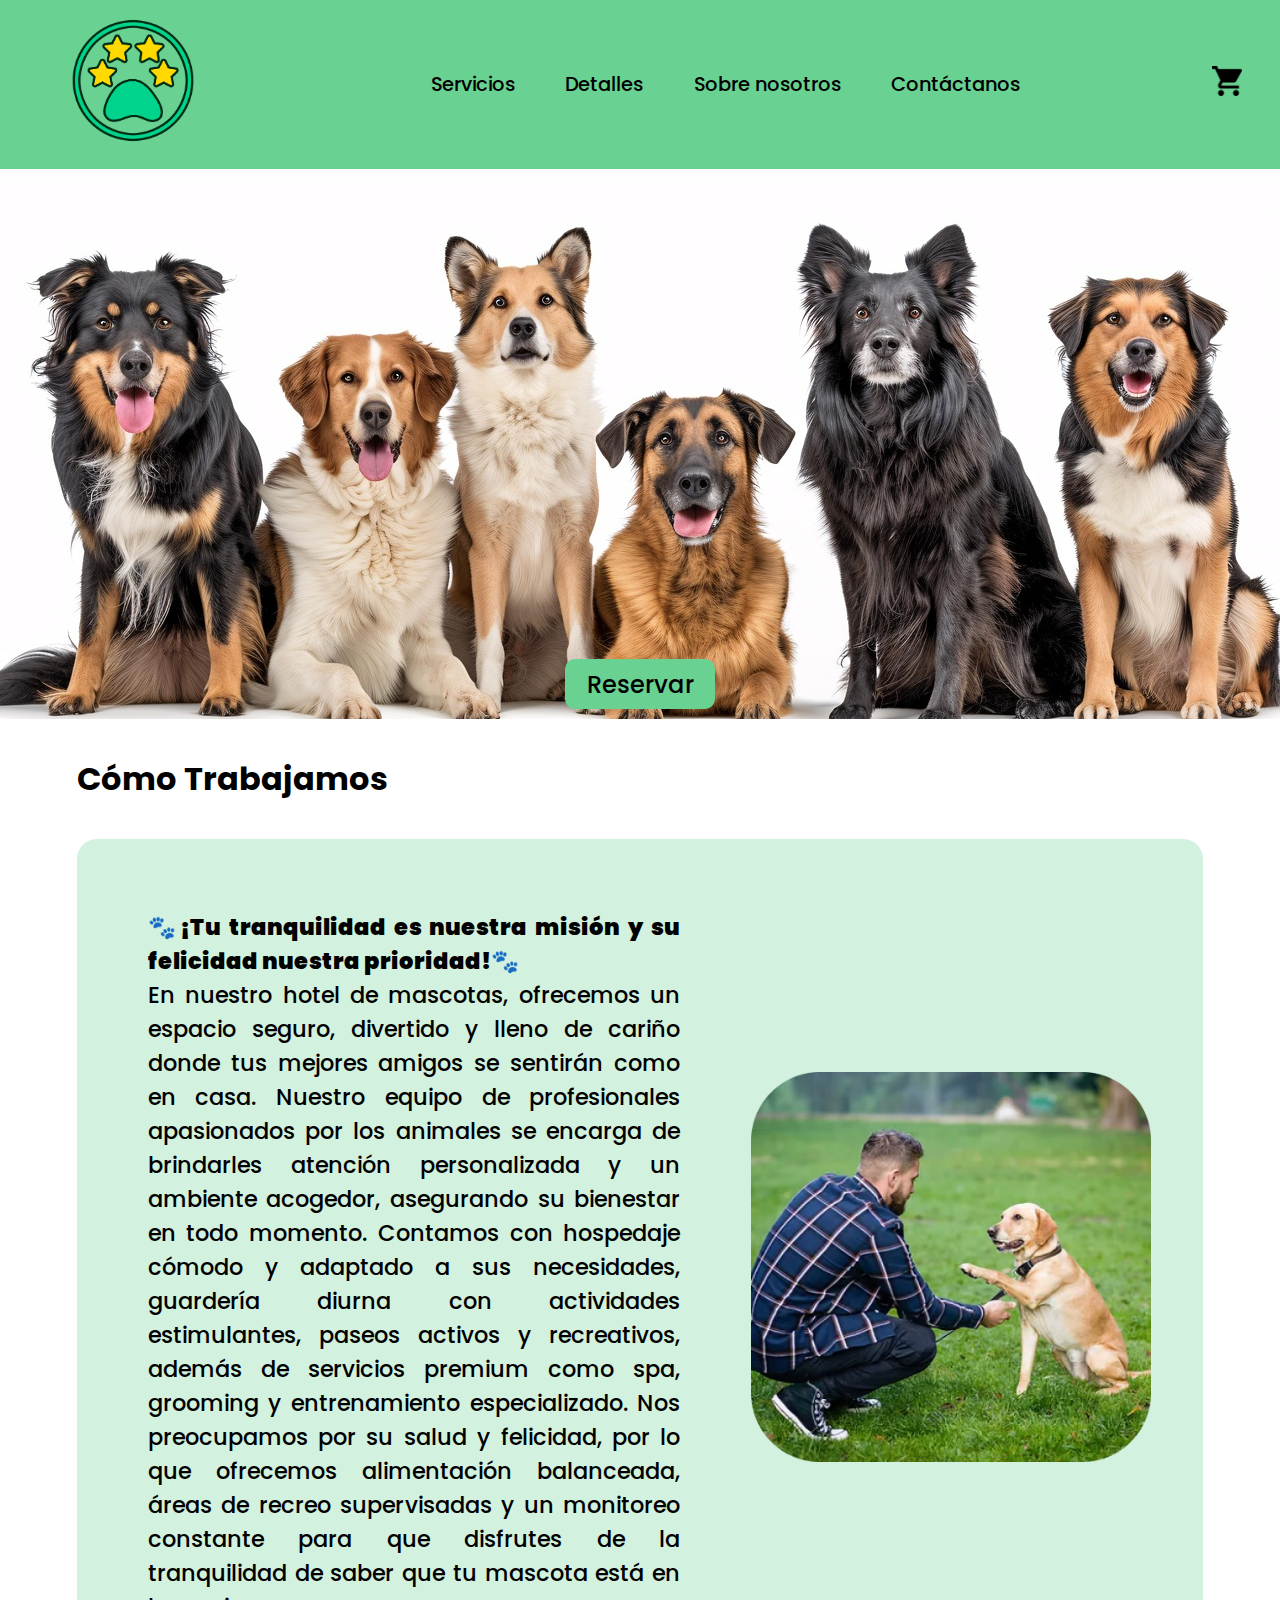
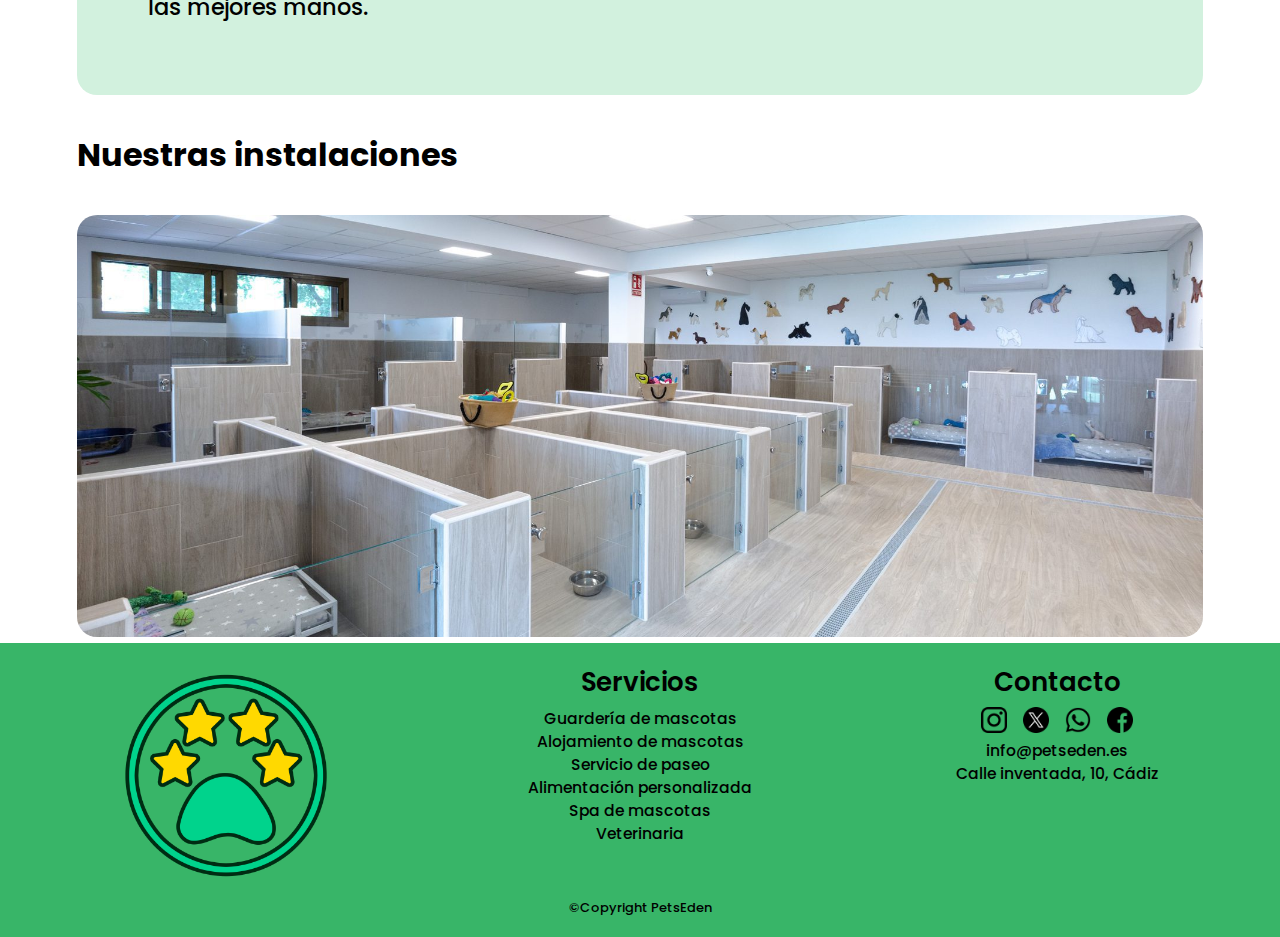
<file: index.html>
<!DOCTYPE html>
<html lang="es">
  <head>
    <meta charset="UTF-8" />
    <meta name="viewport" content="width=device-width, initial-scale=1.0" />
    <meta name="description" content="PetsEden, el eden de tu mascota">
    <link
      rel="shortcut icon"
      href="./images/Logo-PetsEden.png"
      type="image/x-icon"
    />
    <title>PetsEden</title>
    <link rel="stylesheet" href="./styles/general.css" />
    <link rel="stylesheet" href="./styles/header.css" />
    <link rel="stylesheet" href="./styles/footer.css" />
    <link rel="stylesheet" href="./styles/inicio.css" />
    <link
      href="https://fonts.googleapis.com/css2?family=Poppins:wght@300;400;500;600;700&display=swap"
      rel="stylesheet"
    />
  </head>
  <body>
    <header>
      <nav>
        <a href="index.html">
          <img
            src="./images/Logo-PetsEden.png"
            alt="Logo PetsEden"
            class="logo"
          />
        </a>
        <ul>
          <li>
            <a href="servicios.html">Servicios</a>
          </li>
          <li>
            <a href="detalles.html">Detalles</a>
          </li>
          <li>
            <a href="sobre_nosotros.html">Sobre nosotros</a>
          </li>
          <li>
            <a href="contactanos.html">Contáctanos</a>
          </li>
        </ul>
        <a href="error404.html">
          <img
            src="./images/carrito.png"
            height="30px"
            alt="Carrito de compra"
          />
        </a>
      </nav>
    </header>

    <main>
      <section class="sectionBanner">
        <button onclick="location.href='servicios.html'">Reservar</button>
        <article class="banner">
          <img src="./images/mascotas_felices.jpg" alt="Imagen Banner" />
        </article>
      </section>

      <h2 class="titulo">Cómo Trabajamos</h2>

      <section class="sectionComoTrabajamos">
        <p>
          <strong class="fraseNegrita">
            🐾¡Tu tranquilidad es nuestra misión y su felicidad nuestra
            prioridad!🐾 </strong
          ><br />
          En nuestro hotel de mascotas, ofrecemos un espacio seguro, divertido y
          lleno de cariño donde tus mejores amigos se sentirán como en casa.
          Nuestro equipo de profesionales apasionados por los animales se
          encarga de brindarles atención personalizada y un ambiente acogedor,
          asegurando su bienestar en todo momento. Contamos con hospedaje cómodo
          y adaptado a sus necesidades, guardería diurna con actividades
          estimulantes, paseos activos y recreativos, además de servicios
          premium como spa, grooming y entrenamiento especializado. Nos
          preocupamos por su salud y felicidad, por lo que ofrecemos
          alimentación balanceada, áreas de recreo supervisadas y un monitoreo
          constante para que disfrutes de la tranquilidad de saber que tu
          mascota está en las mejores manos.
        </p>
        <img src="./images/comoTrabajamos.png" alt="Imagen Como Trabajamos" />
      </section>

      <section>
        <h2 class="titulo">Nuestras instalaciones</h2>
        <section>
          <article class="instalaciones">
            <img src="./images/instalaciones.jpg" alt="Imagen Instalaciones" />
          </article>
        </section>
      </section>
    </main>

    <!-- FOOTER -->
    <footer>
      <img
        src="./images/Logo-PetsEden.png"
        class="logoFooter"
        alt="Logo PetsEden"
      />
      <article class="serviciosFooter">
        <h2 class="tituloFooter">Servicios</h2>
        <a href="detalles.html"> <p>Guardería de mascotas</p></a>
        <a href="detalles.html"><p>Alojamiento de mascotas</p></a>
        <a href="detalles.html"><p>Servicio de paseo</p></a>
        <a href="detalles.html"><p>Alimentación personalizada</p></a>
        <a href="detalles.html"><p>Spa de mascotas</p></a>
        <a href="detalles.html"><p>Veterinaria</p></a>
      </article>
      <article class="contactoFooter">
        <h2 class="tituloFooter">Contacto</h2>
        <img
          src="./images/logotipo-de-instagram.png"
          alt="instagram"
          width="20px"
        />
        <img src="./images/gorjeo.png" alt="x" width="20px" />
        <img src="./images/whatsapp.png" alt="whatsapp" width="20px" />
        <img src="./images/facebook.png" alt="facebook" width="20px" />
        <p>info@petseden.es</p>
        <p>Calle inventada, 10, Cádiz</p>
      </article>
      <article class="copyright">
        <small>©Copyright PetsEden </small>
      </article>
    </footer>
  </body>
</html>
</file>
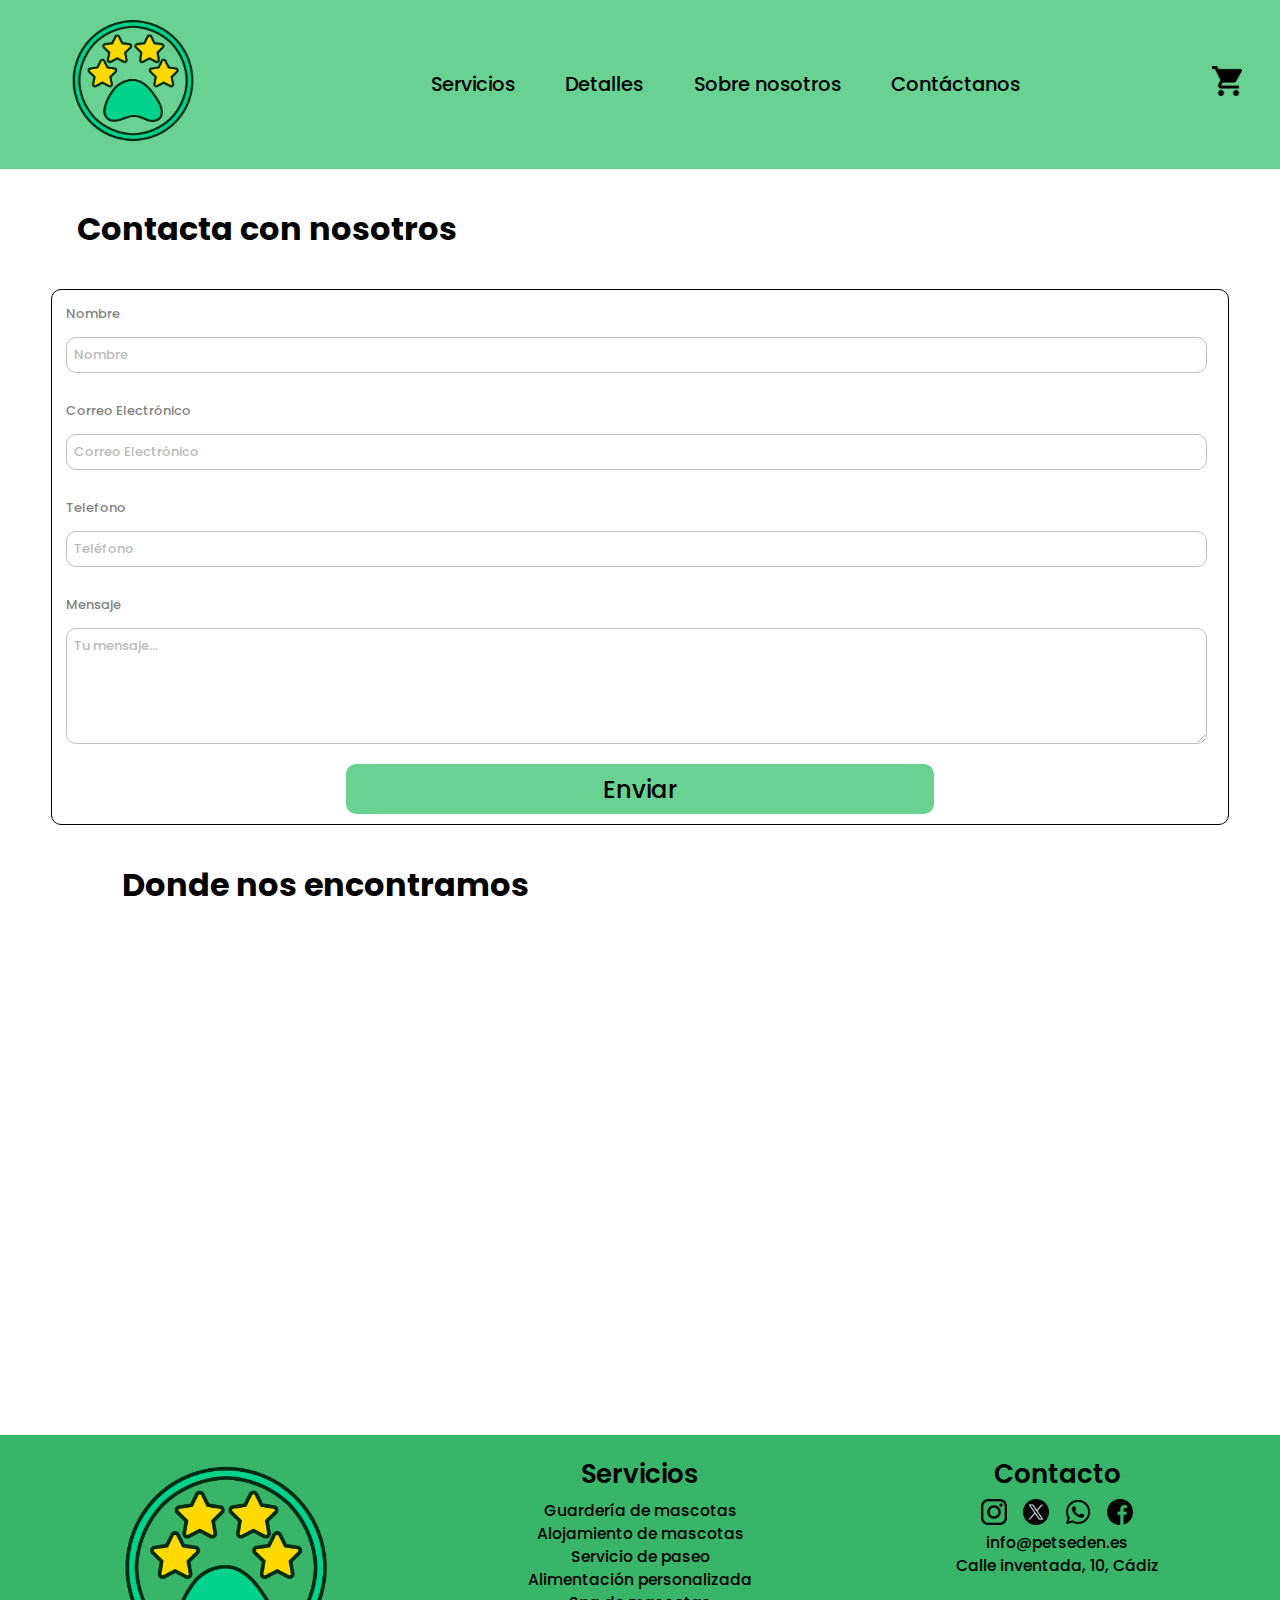
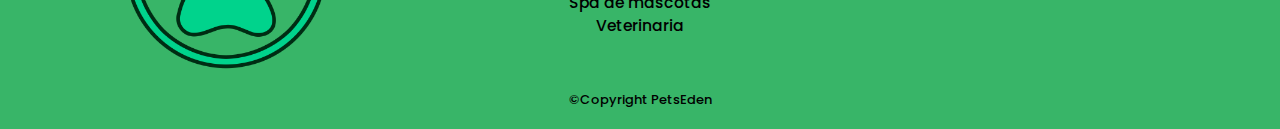
<file: contactanos.html>
<!DOCTYPE html>
<html lang="es">
  <head>
    <meta charset="UTF-8" />
    <meta name="viewport" content="width=device-width, initial-scale=1.0" />
    <title>Contacta con nosotros</title>
    <link rel="stylesheet" href="./styles/general.css" />
    <link rel="stylesheet" href="./styles/header.css" />
    <link rel="stylesheet" href="./styles/contactanos.css" />
    <link rel="stylesheet" href="./styles/footer.css" />
    <link
      href="https://fonts.googleapis.com/css2?family=Poppins:wght@400;500;700&display=swap"
      rel="stylesheet"
    />
    <link
      rel="shortcut icon"
      href="./images/Logo-PetsEden.png"
      type="image/x-icon"
    />
  </head>
  <body>
    <header>
      <nav>
        <a href="index.html">
          <img
            src="./images/Logo-PetsEden.png"
            alt="Logo PetsEden"
            class="logo"
          />
        </a>
        <ul>
          <li>
            <a href="servicios.html">Servicios</a>
          </li>
          <li>
            <a href="detalles.html">Detalles</a>
          </li>
          <li>
            <a href="sobre_nosotros.html">Sobre nosotros</a>
          </li>
          <li>
            <a href="contactanos.html">Contáctanos</a>
          </li>
        </ul>
        <a href="error404.html">
          <img
            src="./images/carrito.png"
            height="30px"
            alt="Carrito de compra"
          />
        </a>
      </nav>
    </header>

    <main>
      <h2 class="titulo">Contacta con nosotros</h2>
      <section class="general_seccion">
        <form>
          <article class="nombre">
            <label>Nombre</label><br />
            <input type="text" placeholder="Nombre" />
          </article>
          <article class="correo">
            <label>Correo Electrónico</label><br />
            <input type="email" placeholder="Correo Electrónico" />
          </article>
          <article class="telefono">
            <label>Telefono</label><br />
            <input type="tel" placeholder="Teléfono" />
          </article>
          <article class="mensaje">
            <label>Mensaje</label><br />
            <textarea rows="5" placeholder="Tu mensaje..."></textarea>
          </article>
          <article class="boton">
            <button type="submit">Enviar</button>
          </article>
        </form>

        <h2 class="titulo">Donde nos encontramos</h2>
        <section class="section-image">
          <iframe
            src="https://www.google.com/maps/embed?pb=!1m18!1m12!1m3!1d3206.347077973301!2d-6.283225163314788!3d36.52162015112862!2m3!1f0!2f0!3f0!3m2!1i1024!2i768!4f13.1!3m3!1m2!1s0xd0dd3d2efbb9b43%3A0xe0defd8ea82e66ce!2sCafeter%C3%ADa%20Los%20Lunares!5e0!3m2!1ses!2ses!4v1739475143427!5m2!1ses!2ses"
            width="800"
            height="450"
            style="border: 0; border-radius: 20px"
            allowfullscreen=""
            loading="lazy"
            referrerpolicy="no-referrer-when-downgrade"
          >
          </iframe>
        </section>
      </section>
    </main>

    <footer>
      <img
        src="./images/Logo-PetsEden.png"
        class="logoFooter"
        alt="Logo PetsEden"
      />
      <article class="serviciosFooter">
        <h2 class="tituloFooter">Servicios</h2>
        <a href="detalles.html"> <p>Guardería de mascotas</p></a>
        <a href="detalles.html"><p>Alojamiento de mascotas</p></a>
        <a href="detalles.html"><p>Servicio de paseo</p></a>
        <a href="detalles.html"><p>Alimentación personalizada</p></a>
        <a href="detalles.html"><p>Spa de mascotas</p></a>
        <a href="detalles.html"><p>Veterinaria</p></a>
      </article>
      <article class="contactoFooter">
        <h2 class="tituloFooter">Contacto</h2>
        <img
          src="./images/logotipo-de-instagram.png"
          alt="instagram"
          width="20px"
        />
        <img src="./images/gorjeo.png" alt="x" width="20px" />
        <img src="./images/whatsapp.png" alt="whatsapp" width="20px" />
        <img src="./images/facebook.png" alt="facebook" width="20px" />
        <p>info@petseden.es</p>
        <p>Calle inventada, 10, Cádiz</p>
      </article>
      <article class="copyright">
        <small>©Copyright PetsEden </small>
      </article>
    </footer>
  </body>
</html>
</file>
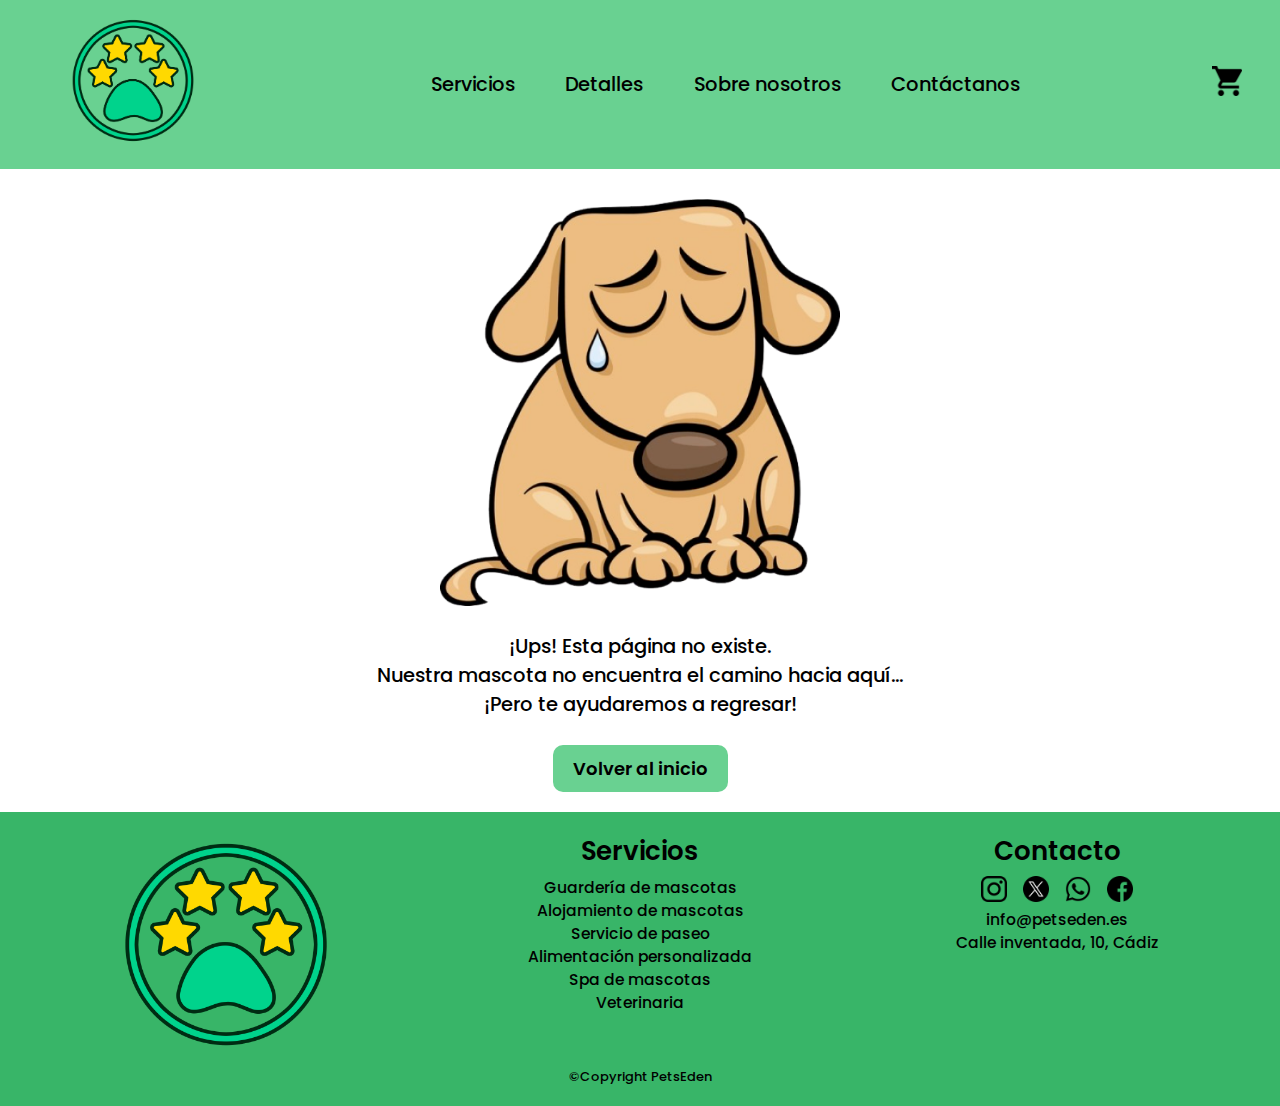
<file: error404.html>
<!DOCTYPE html>
<html lang="es">
  <head>
    <meta charset="UTF-8" />
    <meta name="viewport" content="width=device-width, initial-scale=1.0" />
    <title>Error 404</title>
    <link rel="stylesheet" href="./styles/header.css" />
    <link rel="stylesheet" href="./styles/error404.css" />
    <link
      href="https://fonts.googleapis.com/css2?family=Poppins:wght@300;400;500;600;700&display=swap"
      rel="stylesheet"
    />
    <link
      rel="shortcut icon"
      href="./images/Logo-PetsEden.png"
      type="image/x-icon"
    />
    <link rel="stylesheet" href="./styles/footer.css" />
  </head>
  <body>
    <header>
      <nav>
        <a href="index.html">
          <img
            src="./images/Logo-PetsEden.png"
            alt="Logo PetsEden"
            class="logo"
          />
        </a>
        <ul>
          <li>
            <a href="servicios.html">Servicios</a>
          </li>
          <li>
            <a href="detalles.html">Detalles</a>
          </li>
          <li>
            <a href="sobre_nosotros.html">Sobre nosotros</a>
          </li>
          <li>
            <a href="contactanos.html">Contáctanos</a>
          </li>
        </ul>
        <a href="error404.html">
          <img
            src="./images/carrito.png"
            height="30px"
            alt="Carrito de compra"
          />
        </a>
      </nav>
    </header>
    <main>
      <section class="containerError">
        <img class="imagen-perro" src="./images/Error404.png" alt="Imagen Error 404" width="400px" />
        <article>
          <p>¡Ups! Esta página no existe.</p>
          <p>Nuestra mascota no encuentra el camino hacia aquí...</p>
          <p>¡Pero te ayudaremos a regresar!</p>
        </article>
        <button>Volver al inicio</button>
      </section>
    </main>

    <!-- FOOTER -->
    <footer>
      <img
        src="./images/Logo-PetsEden.png"
        class="logoFooter"
        alt="Logo PetsEden"
      />
      <article class="serviciosFooter">
        <h2 class="tituloFooter">Servicios</h2>
        <a href="detalles.html"> <p>Guardería de mascotas</p></a>
        <a href="detalles.html"><p>Alojamiento de mascotas</p></a>
        <a href="detalles.html"><p>Servicio de paseo</p></a>
        <a href="detalles.html"><p>Alimentación personalizada</p></a>
        <a href="detalles.html"><p>Spa de mascotas</p></a>
        <a href="detalles.html"><p>Veterinaria</p></a>
      </article>
      <article class="contactoFooter">
        <h2 class="tituloFooter">Contacto</h2>
        <img
          src="./images/logotipo-de-instagram.png"
          alt="instagram"
          width="20px"
        />
        <img src="./images/gorjeo.png" alt="x" width="20px" />
        <img src="./images/whatsapp.png" alt="whatsapp" width="20px" />
        <img src="./images/facebook.png" alt="facebook" width="20px" />
        <p>info@petseden.es</p>
        <p>Calle inventada, 10, Cádiz</p>
      </article>
      <article class="copyright">
        <small>©Copyright PetsEden </small>
      </article>
    </footer>
    <audio autoplay loop style="display: none">
      <source src="./images/audio.mp3" type="audio/mpeg" />
      Tu navegador no soporta el elemento de audio.
    </audio>
  </body>
</html>
</file>
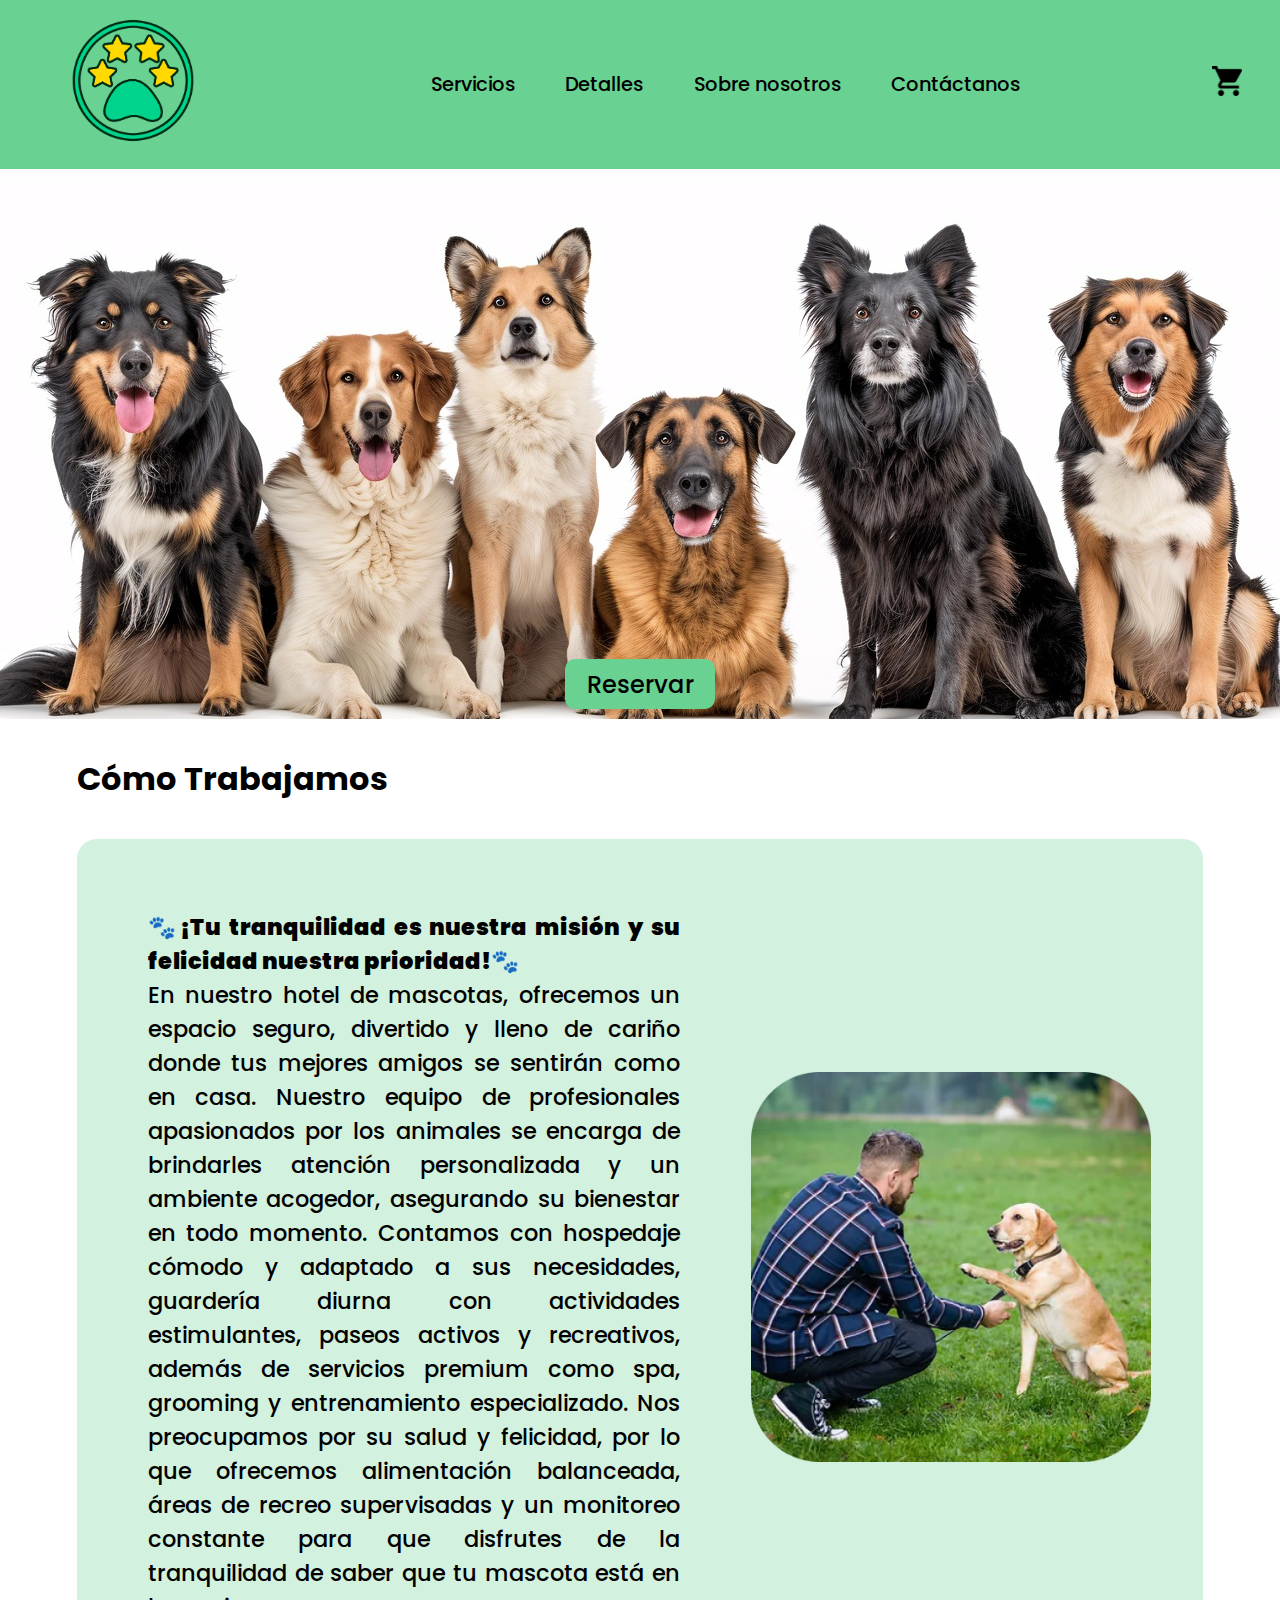
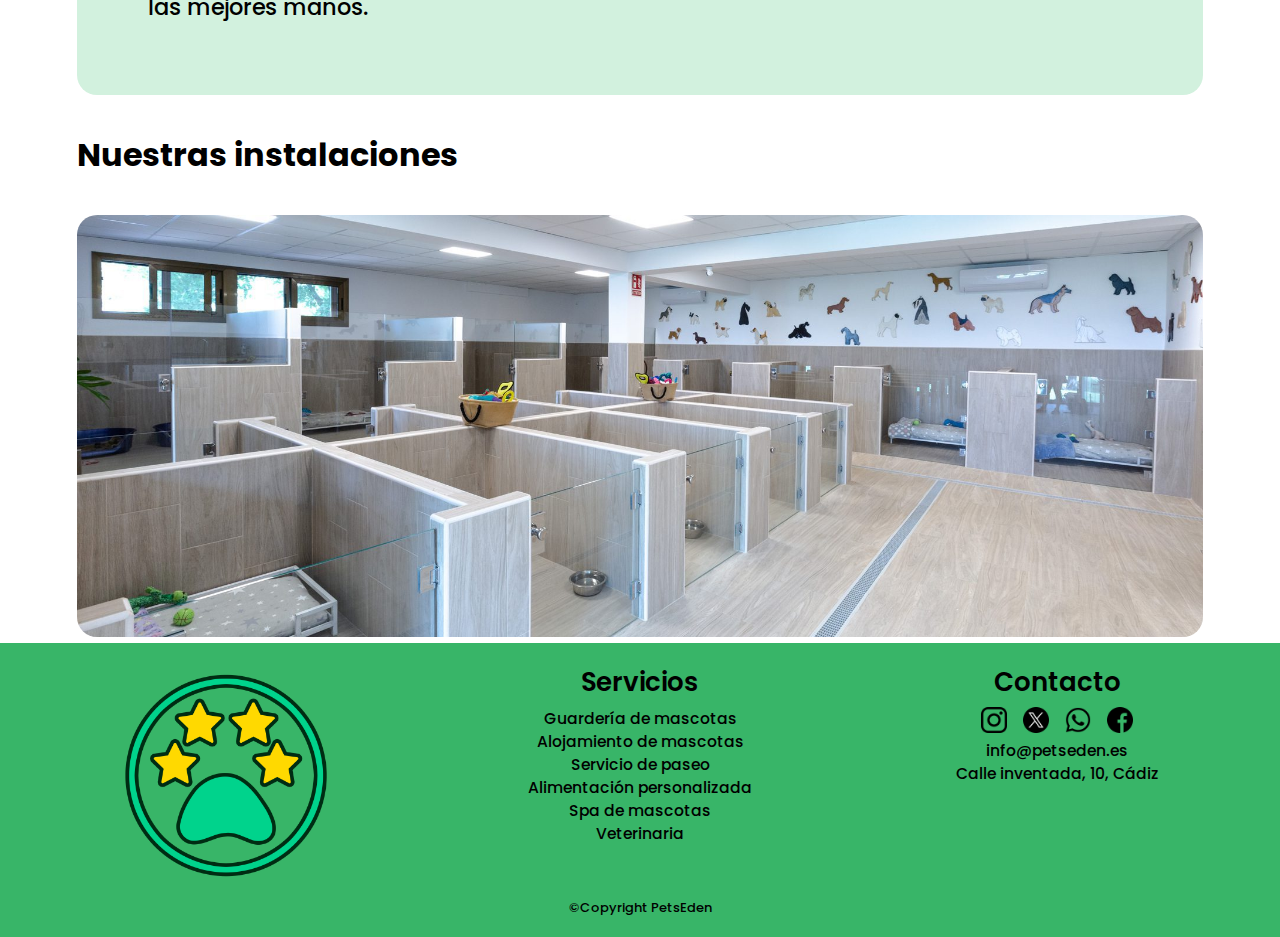
<file: inicio.html>
<!DOCTYPE html>
<html lang="es">
  <head>
    <meta charset="UTF-8" />
    <meta name="viewport" content="width=device-width, initial-scale=1.0" />
    <link
      rel="shortcut icon"
      href="/images/Logo-PetsEden.png"
      type="image/x-icon"
    />
    <title>PetsEden</title>
    <link rel="stylesheet" href="./styles/general.css" />
    <link rel="stylesheet" href="./styles/header.css" />
    <link rel="stylesheet" href="./styles/footer.css" />
    <link rel="stylesheet" href="./styles/inicio.css" />
    <link
      href="https://fonts.googleapis.com/css2?family=Poppins:wght@300;400;500;600;700&display=swap"
      rel="stylesheet"
    />
  </head>
  <body>
    <header>
      <nav>
        <a href="inicio.html">
          <img
            src="images/Logo-PetsEden.png"
            alt="Logo PetsEden"
            class="logo"
          />
        </a>
        <ul>
          <li>
            <a href="servicios.html">Servicios</a>
          </li>
          <li>
            <a href="detalles.html">Detalles</a>
          </li>
          <li>
            <a href="sobre_nosotros.html">Sobre nosotros</a>
          </li>
          <li>
            <a href="contactanos.html">Contáctanos</a>
          </li>
        </ul>
        <a href="error404.html">
          <img src="images/carrito.png" height="30px" alt="Carrito de compra" />
        </a>
      </nav>
    </header>

    <main>
      <section class="sectionBanner">
        <button>
          <a href="error404.html">Reservar</a>
        </button>
        <article class="banner">
          <img src="./images/mascotas_felices.jpg" />
        </article>
      </section>

      <h2 class="titulo">Cómo Trabajamos</h2>

      <section class="sectionComoTrabajamos">
        <p>
          <strong class="fraseNegrita">
            🐾¡Tu tranquilidad es nuestra misión y su felicidad nuestra
            prioridad!🐾 </strong
          ><br />
          En nuestro hotel de mascotas, ofrecemos un espacio seguro, divertido y
          lleno de cariño donde tus mejores amigos se sentirán como en casa.
          Nuestro equipo de profesionales apasionados por los animales se
          encarga de brindarles atención personalizada y un ambiente acogedor,
          asegurando su bienestar en todo momento. Contamos con hospedaje cómodo
          y adaptado a sus necesidades, guardería diurna con actividades
          estimulantes, paseos activos y recreativos, además de servicios
          premium como spa, grooming y entrenamiento especializado. Nos
          preocupamos por su salud y felicidad, por lo que ofrecemos
          alimentación balanceada, áreas de recreo supervisadas y un monitoreo
          constante para que disfrutes de la tranquilidad de saber que tu
          mascota está en las mejores manos.
        </p>
        <img src="/images/comoTrabajamos.png" alt="Imagen Como Tarabajamos" />
      </section>

      <section>
        <h2 class="titulo">Nuestras instalaciones</h2>
        <section>
          <article class="instalaciones">
            <img src="./images/instalaciones.jpg" alt="Imagen Instalaciones" />
          </article>
        </section>
      </section>
    </main>

    <!-- FOOTER -->
    <footer>
      <img
        src="./images/Logo-PetsEden.png"
        class="logoFooter"
        alt="Logo PetsEden"
      />
      <article class="serviciosFooter">
        <h2 class="tituloFooter">Servicios</h2>
        <a href="detalles.html"> <p>Guardería de mascotas</p></a>
        <a href="detalles.html"><p>Alojamiento de mascotas</p></a>
        <a href="detalles.html"><p>Servicio de paseo</p></a>
        <a href="detalles.html"><p>Alimentación personalizada</p></a>
        <a href="detalles.html"><p>Spa de mascotas</p></a>
        <a href="detalles.html"><p>Veterinaria</p></a>
      </article>
      <article class="contactoFooter">
        <h2 class="tituloFooter">Contacto</h2>
        <img
          src="./images/logotipo-de-instagram.png"
          alt="instagram"
          width="20px"
        />
        <img src="./images/gorjeo.png" alt="x" width="20px" />
        <img src="./images/whatsapp.png" alt="whatsapp" width="20px" />
        <img src="./images/facebook.png" alt="facebook" width="20px" />
        <p>info@petseden.es</p>
        <p>Calle inventada, 10, Cádiz</p>
      </article>
      <article class="copyright">
        <small>©Copyright PetsEden </small>
      </article>
    </footer>
  </body>
</html>
</file>
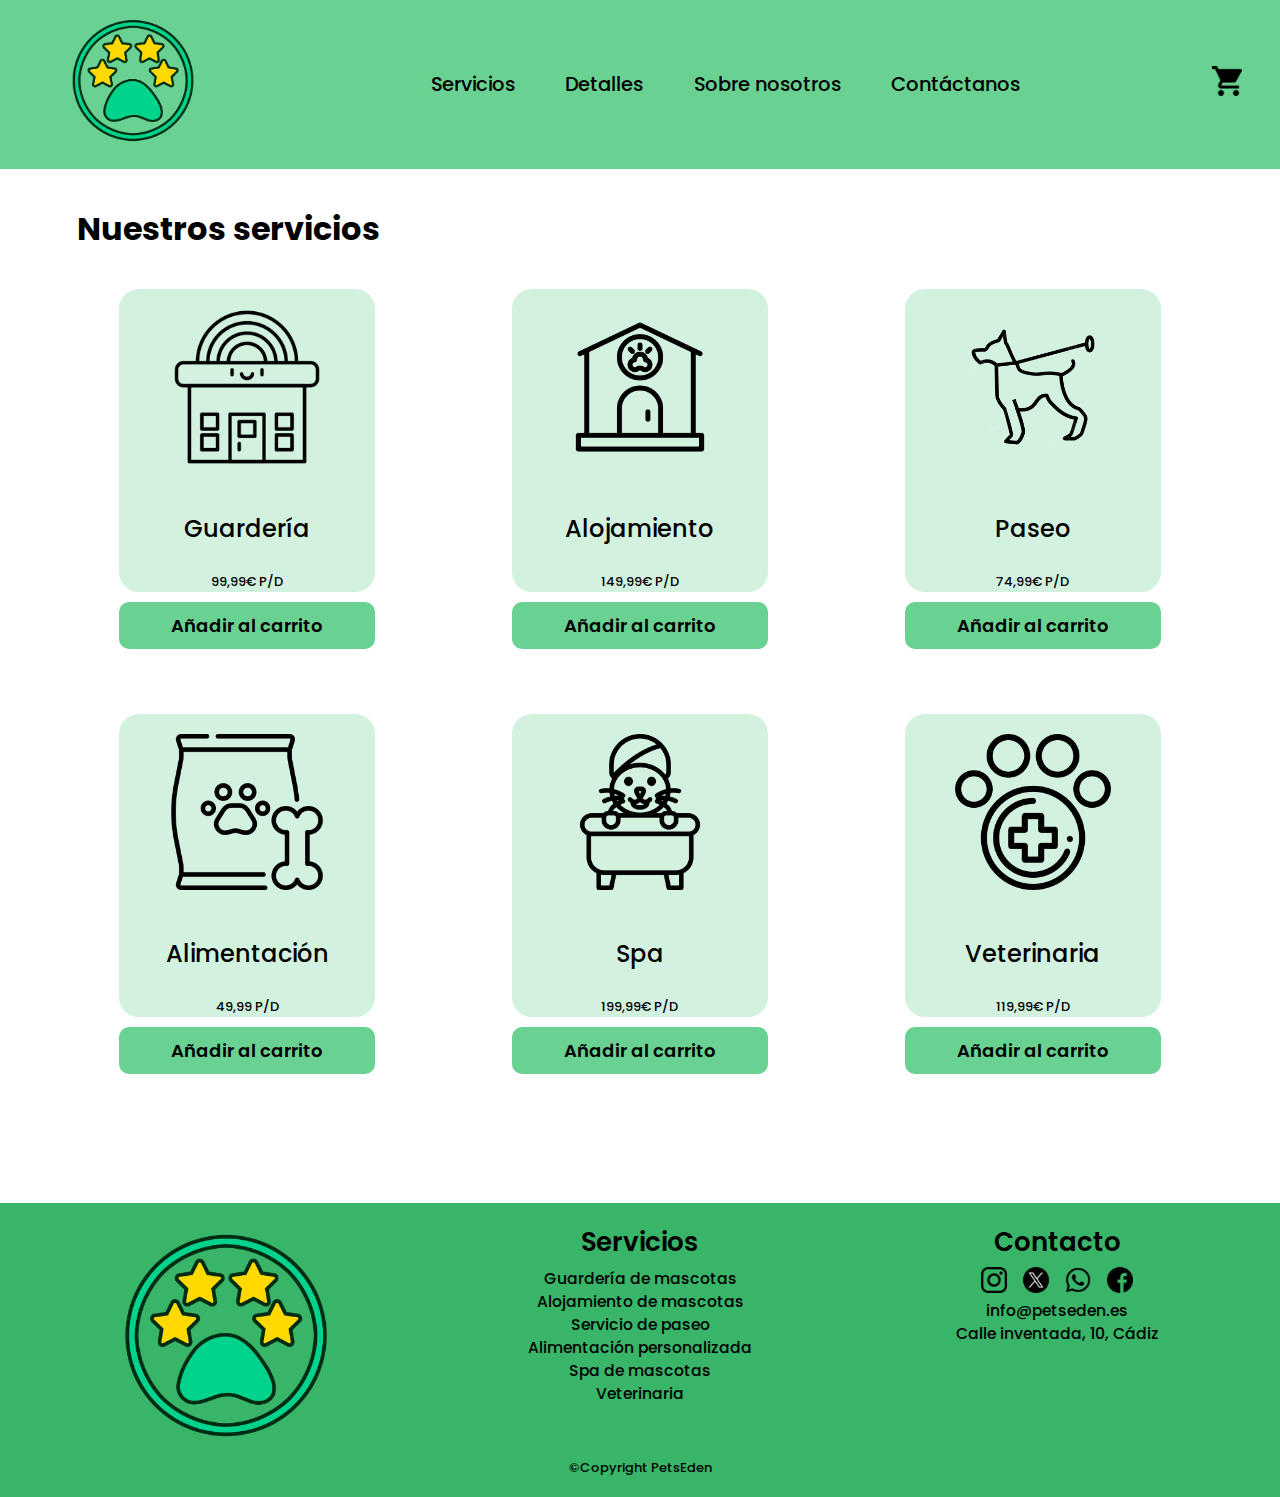
<file: servicios.html>
<!DOCTYPE html>
<html lang="es">
  <head>
    <meta charset="UTF-8" />
    <meta name="viewport" content="width=device-width, initial-scale=1.0" />
    <title>Servicios</title>
    <link rel="stylesheet" href="./styles/general.css" />
    <link rel="stylesheet" href="./styles/header.css" />
    <link rel="stylesheet" href="./styles/servicios.css" />
    <link rel="stylesheet" href="./styles/footer.css" />
    <link
      href="https://fonts.googleapis.com/css2?family=Poppins:wght@400;500;700&display=swap"
      rel="stylesheet"
    />
    <link
      rel="shortcut icon"
      href="./images/Logo-PetsEden.png"
      type="image/x-icon"
    />
  </head>

  <body>
    <header>
      <nav>
        <a href="index.html">
          <img
            src="./images/Logo-PetsEden.png"
            alt="Logo PetsEden"
            class="logo"
          />
        </a>
        <ul>
          <li>
            <a href="servicios.html">Servicios</a>
          </li>
          <li>
            <a href="detalles.html">Detalles</a>
          </li>
          <li>
            <a href="sobre_nosotros.html">Sobre nosotros</a>
          </li>
          <li>
            <a href="contactanos.html">Contáctanos</a>
          </li>
        </ul>
        <a href="error404.html">
          <img
            src="./images/carrito.png"
            height="30px"
            alt="Carrito de compra"
          />
        </a>
      </nav>
    </header>

    <main>
      <h2 class="titulo">Nuestros servicios</h2>
      <section class="servicios">
        <article class="articleServiciosGeneral">
          <a href="detalles.html">
            <article class="articleServicios">
              <img src="./images/guarderia.png" alt="Icono Guardería" />
              <h2>Guardería</h2>
              <p>99,99€ P/D</p>
            </article>
          </a>
          <button onclick="location.href='error404.html'">
            Añadir al carrito
          </button>
        </article>

        <article class="articleServiciosGeneral">
          <a href="detalles.html">
            <article class="articleServicios">
              <img
                src="./images/alojamiento-para-mascotas.png"
                alt="Icono Alojamiento"
              />
              <h2>Alojamiento</h2>
              <p>149,99€ P/D</p>
            </article>
          </a>
          <button onclick="location.href='error404.html'">
            Añadir al carrito
          </button>
        </article>

        <article class="articleServiciosGeneral">
          <a href="detalles.html">
            <article class="articleServicios">
              <img src="./images/perro-paseo.png" alt="Icono Paseo" />
              <h2>Paseo</h2>
              <p>74,99€ P/D</p>
            </article>
          </a>
          <button onclick="location.href='error404.html'">
            Añadir al carrito
          </button>
        </article>

        <article class="articleServiciosGeneral">
          <a href="detalles.html">
            <article class="articleServicios">
              <img
                src="./images/alimentos-para-mascotas.png"
                alt="Icono Alimentación"
              />
              <h2>Alimentación</h2>
              <p>49,99 P/D</p>
            </article>
          </a>
          <button onclick="location.href='error404.html'">
            Añadir al carrito
          </button>
        </article>

        <article class="articleServiciosGeneral">
          <a href="detalles.html">
            <article class="articleServicios">
              <img src="./images/spa-de-mascotas.png" alt="Icono Spa" />
              <h2>Spa</h2>
              <p>199,99€ P/D</p>
            </article>
          </a>
          <button onclick="location.href='error404.html'">
            Añadir al carrito
          </button>
        </article>

        <article class="articleServiciosGeneral">
          <a href="detalles.html">
            <article class="articleServicios">
              <img src="./images/veterinario.png" alt="Icono Veterinaria" />
              <h2>Veterinaria</h2>
              <p>119,99€ P/D</p>
            </article>
          </a>
          <button onclick="location.href='error404.html'">
            Añadir al carrito
          </button>
        </article>
      </section>
    </main>

    <footer>
      <img
        src="./images/Logo-PetsEden.png"
        class="logoFooter"
        alt="Logo PetsEden"
      />
      <article class="serviciosFooter">
        <h2 class="tituloFooter">Servicios</h2>
        <a href="detalles.html"> <p>Guardería de mascotas</p></a>
        <a href="detalles.html"><p>Alojamiento de mascotas</p></a>
        <a href="detalles.html"><p>Servicio de paseo</p></a>
        <a href="detalles.html"><p>Alimentación personalizada</p></a>
        <a href="detalles.html"><p>Spa de mascotas</p></a>
        <a href="detalles.html"><p>Veterinaria</p></a>
      </article>
      <article class="contactoFooter">
        <h2 class="tituloFooter">Contacto</h2>
        <img
          src="./images/logotipo-de-instagram.png"
          alt="instagram"
          width="20px"
        />
        <img src="./images/gorjeo.png" alt="x" width="20px" />
        <img src="./images/whatsapp.png" alt="whatsapp" width="20px" />
        <img src="./images/facebook.png" alt="facebook" width="20px" />
        <p>info@petseden.es</p>
        <p>Calle inventada, 10, Cádiz</p>
      </article>
      <article class="copyright">
        <small>©Copyright PetsEden </small>
      </article>
    </footer>
  </body>
</html>
</file>
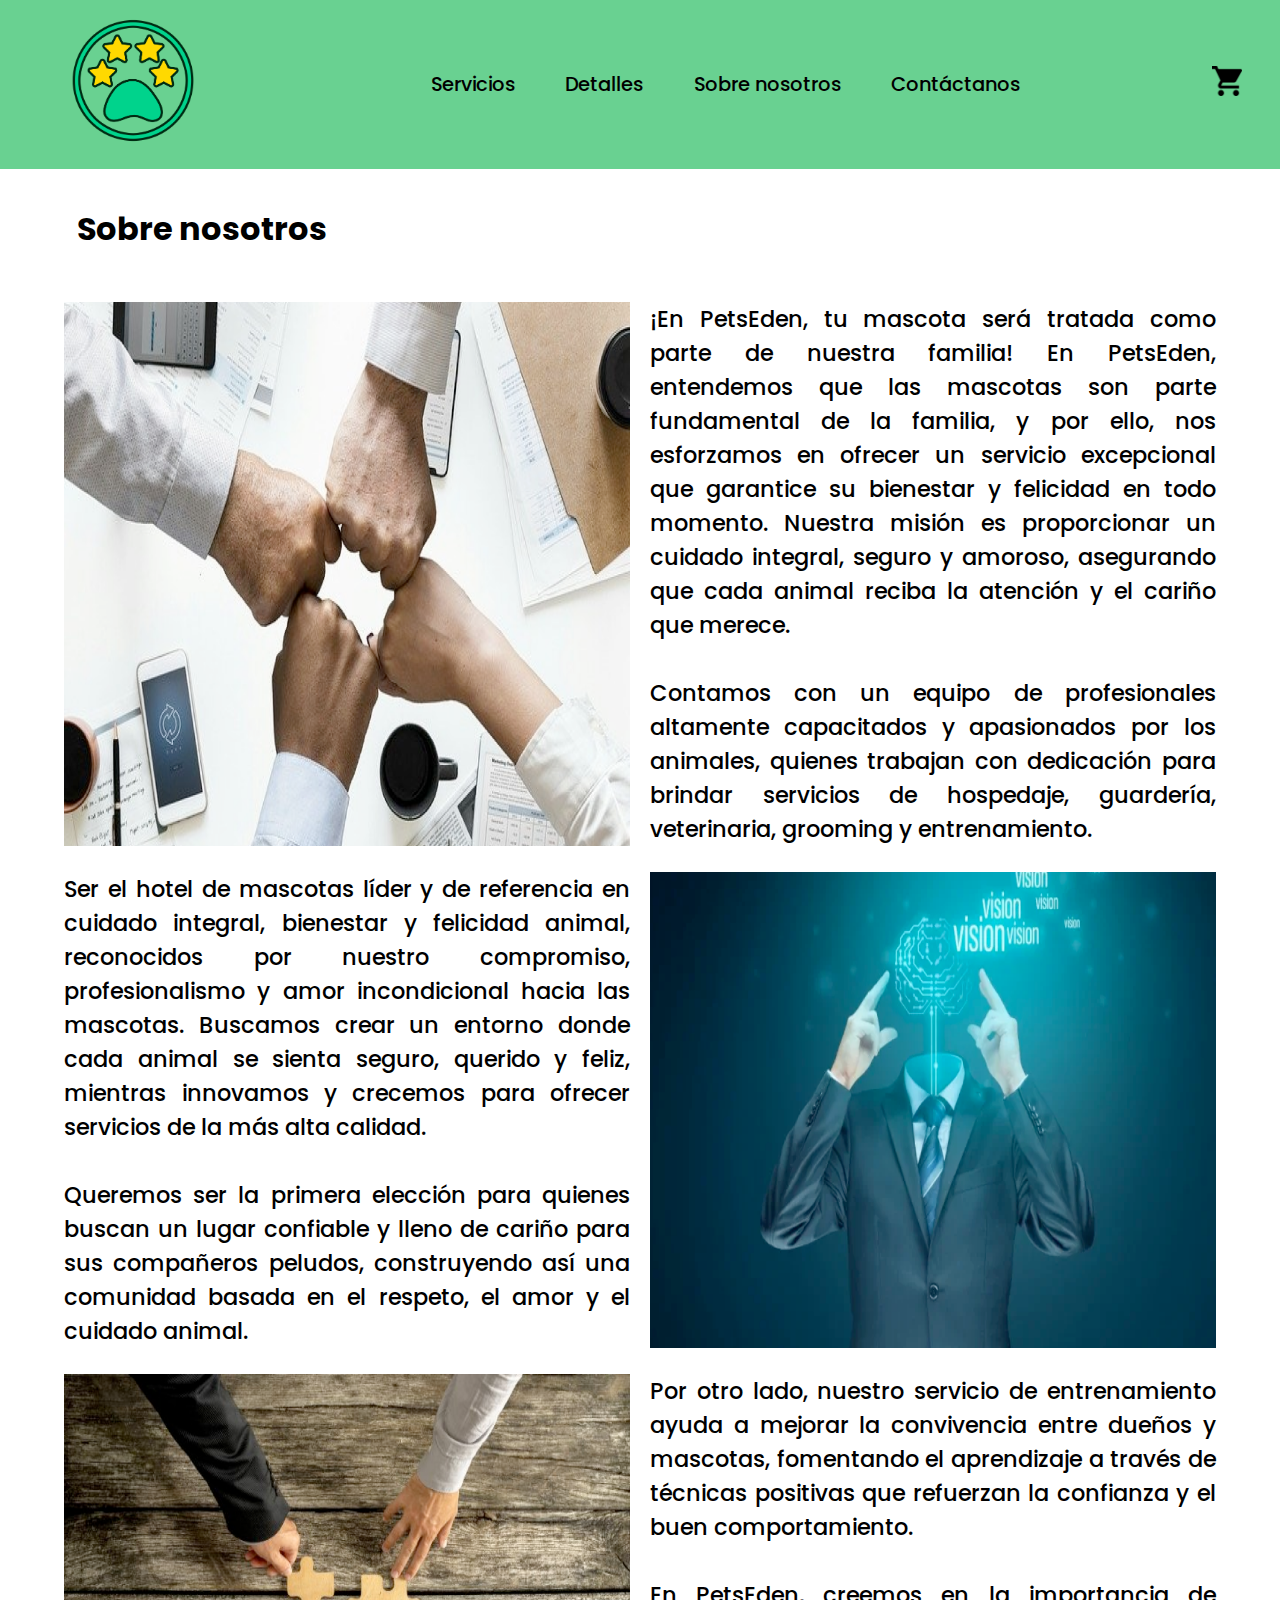
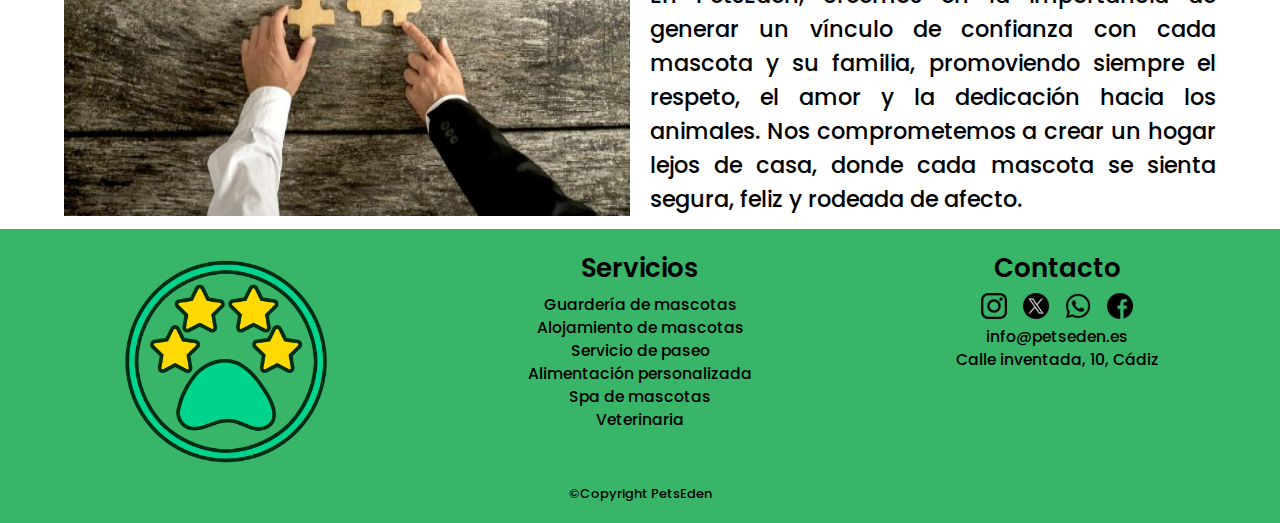
<file: sobre_nosotros.html>
<!DOCTYPE html>
<html lang="es">
  <head>
    <meta charset="UTF-8" />
    <meta name="viewport" content="width=device-width, initial-scale=1.0" />
    <title>Sobre nosotros</title>
    <link rel="stylesheet" href="./styles/general.css" />
    <link rel="stylesheet" href="./styles/header.css" />
    <link rel="stylesheet" href="./styles/sobre_nosotros.css" />
    <link rel="stylesheet" href="./styles/footer.css" />
    <link
      href="https://fonts.googleapis.com/css2?family=Poppins:wght@400;500;700&display=swap"
      rel="stylesheet"
    />
    <link
      rel="shortcut icon"
      href="./images/Logo-PetsEden.png"
      type="image/x-icon"
    />
  </head>

  <body>
    <header>
      <nav>
        <a href="index.html">
          <img
            src="./images/Logo-PetsEden.png"
            alt="Logo PetsEden"
            class="logo"
          />
        </a>
        <ul>
          <li>
            <a href="servicios.html">Servicios</a>
          </li>
          <li>
            <a href="detalles.html">Detalles</a>
          </li>
          <li>
            <a href="sobre_nosotros.html">Sobre nosotros</a>
          </li>
          <li>
            <a href="contactanos.html">Contáctanos</a>
          </li>
        </ul>
        <a href="error404.html">
          <img
            src="./images/carrito.png"
            height="30px"
            alt="Carrito de compra"
          />
        </a>
      </nav>
    </header>

    <main>
      <h2 class="titulo">Sobre nosotros</h2>
      <section class="general_seccion">
        <section class="primera_seccion">
          <figure>
            <img class="img1" src="./images/mision.png" alt="Imagen Visión" />
          </figure>
          <p>
            ¡En PetsEden, tu mascota será tratada como parte de nuestra familia!
            En PetsEden, entendemos que las mascotas son parte fundamental de la
            familia, y por ello, nos esforzamos en ofrecer un servicio
            excepcional que garantice su bienestar y felicidad en todo momento.
            Nuestra misión es proporcionar un cuidado integral, seguro y
            amoroso, asegurando que cada animal reciba la atención y el cariño
            que merece.
            <br /><br />
            Contamos con un equipo de profesionales altamente capacitados y
            apasionados por los animales, quienes trabajan con dedicación para
            brindar servicios de hospedaje, guardería, veterinaria, grooming y
            entrenamiento.
          </p>
        </section>
        <section class="segunda_seccion">
          <aside>
            <p>
              Ser el hotel de mascotas líder y de referencia en cuidado
              integral, bienestar y felicidad animal, reconocidos por nuestro
              compromiso, profesionalismo y amor incondicional hacia las
              mascotas. Buscamos crear un entorno donde cada animal se sienta
              seguro, querido y feliz, mientras innovamos y crecemos para
              ofrecer servicios de la más alta calidad.
              <br /><br />
              Queremos ser la primera elección para quienes buscan un lugar
              confiable y lleno de cariño para sus compañeros peludos,
              construyendo así una comunidad basada en el respeto, el amor y el
              cuidado animal.
            </p>
          </aside>
          <figure>
            <img class="img2" src="./images/vision.png" alt="Imagen Visión" />
          </figure>
        </section>
        <section class="tercera_seccion">
          <figure>
            <img class="img3" src="./images/valores.png" alt="Imagen Valores" />
          </figure>
          <aside>
            <p>
              Por otro lado, nuestro servicio de entrenamiento ayuda a mejorar
              la convivencia entre dueños y mascotas, fomentando el aprendizaje
              a través de técnicas positivas que refuerzan la confianza y el
              buen comportamiento.
              <br /><br />
              En PetsEden, creemos en la importancia de generar un vínculo de
              confianza con cada mascota y su familia, promoviendo siempre el
              respeto, el amor y la dedicación hacia los animales. Nos
              comprometemos a crear un hogar lejos de casa, donde cada mascota
              se sienta segura, feliz y rodeada de afecto.
            </p>
          </aside>
        </section>
      </section>
    </main>

    <footer>
      <img
        src="./images/Logo-PetsEden.png"
        class="logoFooter"
        alt="Logo PetsEden"
      />
      <article class="serviciosFooter">
        <h2 class="tituloFooter">Servicios</h2>
        <a href="detalles.html"> <p>Guardería de mascotas</p></a>
        <a href="detalles.html"><p>Alojamiento de mascotas</p></a>
        <a href="detalles.html"><p>Servicio de paseo</p></a>
        <a href="detalles.html"><p>Alimentación personalizada</p></a>
        <a href="detalles.html"><p>Spa de mascotas</p></a>
        <a href="detalles.html"><p>Veterinaria</p></a>
      </article>
      <article class="contactoFooter">
        <h2 class="tituloFooter">Contacto</h2>
        <img
          src="./images/logotipo-de-instagram.png"
          alt="instagram"
          width="20px"
        />
        <img src="./images/gorjeo.png" alt="x" width="20px" />
        <img src="./images/whatsapp.png" alt="whatsapp" width="20px" />
        <img src="./images/facebook.png" alt="facebook" width="20px" />
        <p>info@petseden.es</p>
        <p>Calle inventada, 10, Cádiz</p>
      </article>
      <article class="copyright">
        <small>©Copyright PetsEden </small>
      </article>
    </footer>
  </body>
</html>
</file>
<file: styles/general.css>
.titulo {
  margin: 4vh 6%;
  font-size: xx-large;
  font-weight: bolder;
}

button a {
  color: inherit;
  font-size: x-large;
}
</file>
<file: styles/header.css>
* {
  margin: 0;
  font-family: "Poppins", sans-serif;
  font-size: small;
  font-weight: 500;
}

html,
body {
  overflow-x: hidden;
  width: 100%;
}

header {
  width: 100%;
  background-color: #69d191;
  color: black;
  padding: 1em;
  display: flex;
  margin-bottom: 10px;
}

.logo {
  height: 15vh;
}

nav {
  margin: 0 4vw;
  display: flex;
  justify-content: space-between;
  align-items: center;
  width: 100%;
}

nav a {
  color: black;
  text-decoration: none;
  font-size: 1.5em;
  transition: ease-in-out 0.3s;
}

nav a:hover {
  color: white;
}

nav ul {
  display: flex;
  justify-content: space-between;
  width: 50%;
}

nav ul li {
  list-style: none;
}

/* Responsive Design */
@media (max-width: 768px) {
  header {
    flex-direction: column;
    align-items: center;
    text-align: center;
  }

  nav {
    flex-direction: column;
    width: 100%;
    margin-top: 10px;
  }

  nav ul {
    flex-direction: column;
    width: 100%;
    gap: 10px;
    padding: 0;
  }

  nav ul li {
    width: 100%;
  }

  nav a {
    font-size: 1.2em;
    display: block;
    padding: 10px 0;
  }
}
</file>
<file: styles/footer.css>
footer {
  background-color: #38b568;
  display: grid;
  grid-template-columns: repeat(3, 1fr);
  justify-content: center;
  gap: 10px;
  padding: 1em;
  font-size: 1.5em;
}

.logoFooter {
  justify-self: center;

  height: 25vh;
  display: flex;
  justify-content: center;
  align-items: center;
  font-size: 2em;
}

.tituloFooter {
  font-size: 2em;
  font-weight: 600;
  margin-bottom: 5px;
}

footer article {
  gap: 1em;
  text-align: center;
}

footer article p {
  font-size: 1.2em;
  color: black;
  transition: ease-in-out 0.3s;
}

footer article p:hover:nth-child(1) {
  font-size: 1.4em;
  color: white;
}

a {
  text-decoration: none;
}

footer article:nth-child(3) img {
  width: 2em;
  margin: 0 0.5em;
  justify-content: center;
}
.contactoFooter img {
  cursor: pointer;
}

.copyright {
  grid-row: 2;
  grid-column: 2;
}

@media (max-width: 768px) {
  footer {
    display: flex;
    flex-direction: column;
    align-items: center;
  }
}
</file>
<file: styles/inicio.css>
.sectionBanner {
  position: relative;
  display: flex;
  justify-content: center;
  align-items: end;
}

.sectionBanner button {
  width: 150px;
  height: 50px;
  bottom: 10px;
  position: absolute;

  background-color: #69d191;
  font-family: "poppins", sans-serif;
  font-size: x-large;
  border-radius: 10px;
  border: none;
  cursor: pointer;
  transition: transform 0.3s ease-in-out;
}

.sectionBanner button:hover {
  transform: scale(1.1);
}

.banner {
  width: 100%;
  height: 60vh;
  display: flex;
  justify-content: center;
  align-items: center;
}

.banner img {
  width: 100%;
  height: 100%;
  object-fit: cover;
}

@media (max-width: 768px) {
  .sectionBanner {
    flex-direction: column;
    align-items: center;
  }

  .sectionBanner button {
    position: absolute;
    margin-bottom: 10px;
  }

  .banner {
    height: 40vh;
  }
}

.sectionComoTrabajamos {
  display: flex;
  margin: 0% 6%;
  padding: 2em;

  background-color: #d2f1de;
  border-radius: 20px;
  justify-content: center;
  align-items: center;
}

.fraseNegrita {
  font-size: 2.5vh;
  font-weight: 900;
}

.sectionComoTrabajamos p {
  margin: 2em;
  font-size: 2.5vh;
  text-align: justify;
}

.sectionComoTrabajamos img {
  padding: 2em;
  width: 100%;
  max-width: 400px;
}

@media (max-width: 1024px) {
  .sectionComoTrabajamos {
    flex-wrap: wrap;
  }
}

.instalaciones img {
  width: calc(88%);
  object-fit: contain;
  margin: 0 6%;
  border-radius: 20px;
}
</file>
<file: styles/contactanos.css>
.titulo_pagina{
    padding: 1em;
    margin: 0 4vw;
    font-size: 1.5em;
    transition: all 0.5s ease-in-out;
}

/* Sección general con flexibilidad */
.general_seccion {
    display: grid;
    margin: 0 4vw;
    grid-template-rows: auto;
    text-align: justify;
    position: relative;
}

.section-image {
    display: flex;
    justify-content: center;
    align-items: center;
    border-radius: 20%;
    margin: 20px;
}

.imagen{
    width: 80%;
    height: 80%;
    border-radius: 20px;
}

form{
    border: 1px solid black;
    border-radius: 10px;
    display: flex;
    flex-direction: column;
}

input, textarea{
    margin-top: 1em;
    width: 98%;
    padding: 7px;
    border-radius: 10px;
    border: 1px solid gray;
}

.boton{
    display: flex;
    place-content: center;
}


button {
        width: 50%;
        height: 50px;
        margin-bottom: 10px;
        background-color: #69d191;
        font-family: "poppins", sans-serif;
        font-size: x-large;
        border-radius: 10px;
        border: none;
        cursor: pointer;
        transition: transform 0.3s ease-in-out;
}

button:hover {
    transform: scale(1.1);
}


.nombre{
    padding: 14px;
    opacity: 0.5;
}

.telefono {
    padding: 14px;
    opacity: 0.5;
}

.correo{
    padding: 14px;
    opacity: 0.5;
}

.mensaje{
    padding: 14px;
    opacity: 0.5;
}

/* Media queries para pantallas más pequeñas */
@media (max-width: 768px) {
    .titulo_pagina {
        font-size: 1.2em;
    }

    p {
        font-size: 2vh;
    }

    .primera_seccion,
    .segunda_seccion,
    .tercera_seccion {
        grid-template-columns: 1fr; /* Una sola columna en móviles */
    }
}
</file>
<file: styles/error404.css>
.containerError {
  margin-top: 30px;
  display: flex;
  flex-direction: column;
  justify-content: space-evenly;
  gap: 2em;
  align-items: center;
  text-align: center;
  margin-bottom: 20px;
}

p {
  font-size: 1.5em;
}

@keyframes temblar {
    0% {transform: rotate(2deg);}
    100% {transform: rotate(-2deg);}
}
.imagen-perro{
    animation: alternate;
    animation-duration: 0.1s;
    animation-timing-function: ease-in-out;
    animation-iteration-count: infinite;
    animation-name: temblar;
}

button {
  background-color: #69d191;
  padding: 10px 20px;
  font-size: large;
  font-weight: 600;
  border: none;
  border-radius: 10px;
  cursor: pointer;
  transition: transform 0.5s ease-in-out;
}

button:hover {
  transform: scale(1.1);
}
</file>
<file: styles/servicios.css>
.servicios {
  display: grid;
  grid-template-columns: repeat(3, 1fr);
  margin: 1% 4% 5% 4%;
  place-items: center;
}

.articleServiciosGeneral {
  display: flex;
  flex-direction: column;
  margin-bottom: 5em;
}

.articleServicios {
  background-color: #d2f1de;
  border-radius: 20px;
  display: flex;
  flex-direction: column;
  text-align: center;
  justify-content: center;
  align-items: center;
  height: 35%;
  width: 20vw;
  gap: 2em;
  cursor: pointer;
}

.articleServicios img {
  padding: 20px;
  height: 12em;
  width: fit-content;
}

.articleServicios h2 {
  font-size: x-large;
}

.articleServicios img,
.articleServicios h2,
.articleServicios p {
  transition: all 0.5s ease-in-out;
}

.articleServicios:hover img,
.articleServicios:hover h2,
.articleServicios:hover p {
  transform: scale(1.1);
}

.articleServiciosGeneral a {
  color: inherit;
  font-size: x-large;
}

.articleServiciosGeneral button {
  background-color: #69d191;
  padding: 10px 20px;
  font-size: large;
  font-weight: 600;
  border: none;
  border-radius: 10px;
  cursor: pointer;
  transition: transform 0.5s ease-in-out;
  margin-top: 10px;
}

.articleServiciosGeneral button:hover {
  transform: scale(1.1);
}

@media (max-width: 1200px) {
  .servicios {
    grid-template-columns: repeat(2, 1fr);
  }

  .articleServicios {
    width: 30vw;
  }
}

@media (max-width: 768px) {
  .servicios {
    grid-template-columns: repeat(1, 1fr);
  }

  .articleServicios {
    width: 40vw;
  }
}
</file>
<file: styles/sobre_nosotros.css>
.titulo_pagina{
    padding: 1em;
    margin: 0 4vw;
    font-size: 1.5em;
    transition: all 0.5s ease-in-out;
}

/* Sección general con flexibilidad */
.general_seccion {
    display: grid;
    margin: 0 4vw;
    grid-template-rows: auto;
    text-align: justify;
    justify-content: center;
}

/* Ajuste del tamaño del texto */
p {
    font-size: 2.5vh;
}

/* Secciones con diseño adaptable */
.primera_seccion,
.segunda_seccion,
.tercera_seccion {
    padding: 1em;
    display: grid;
    gap: 20px;
    grid-template-columns: repeat(auto-fit, minmax(280px, 1fr)); /* Se adapta automáticamente */
}

/* Imágenes adaptables */
.img1,
.img2,
.img3 {
    width: 100%;
    max-width: 86vh;
    height: 100%;
}

/* Media queries para pantallas más pequeñas */
@media (max-width: 768px) {
    .titulo_pagina {
        font-size: 1.2em;
    }

    p {
        font-size: 2vh;
    }

    .primera_seccion,
    .segunda_seccion,
    .tercera_seccion {
        grid-template-columns: 1fr; /* Una sola columna en móviles */
    }
}
</file>
